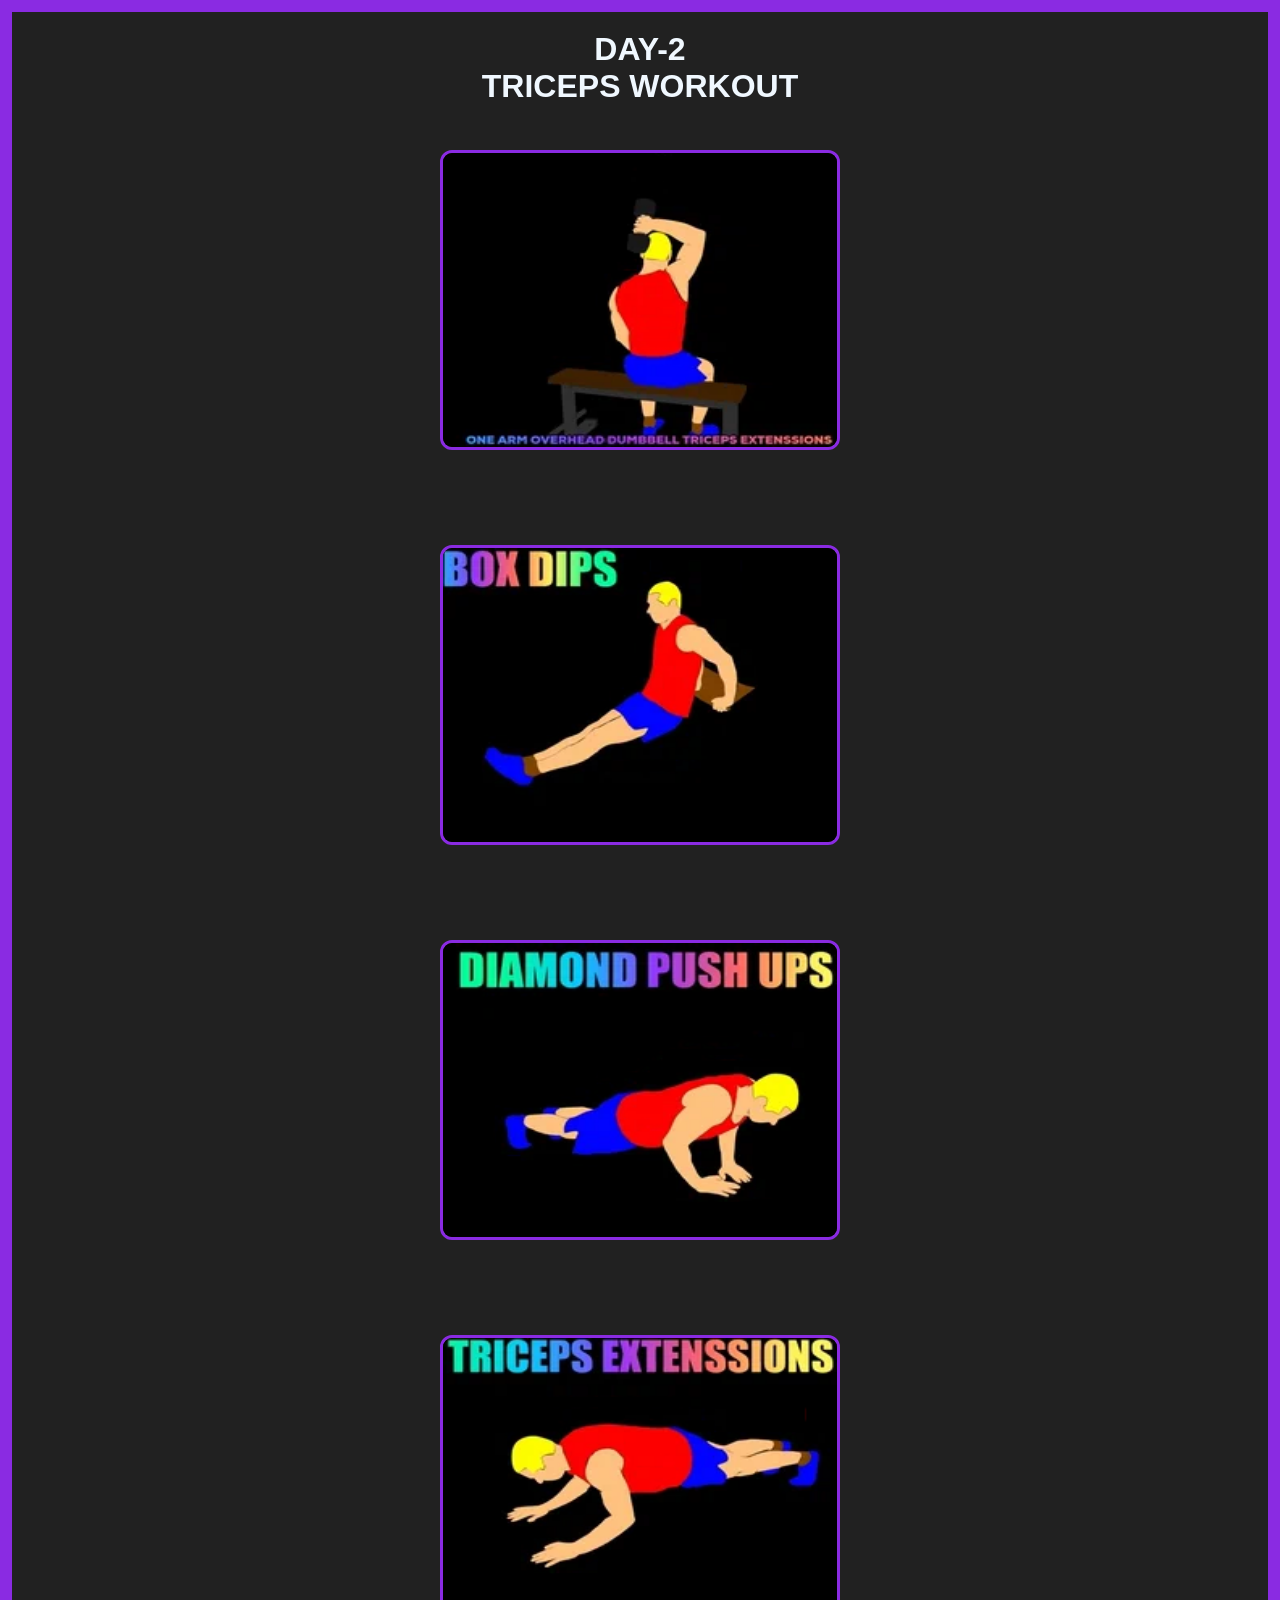
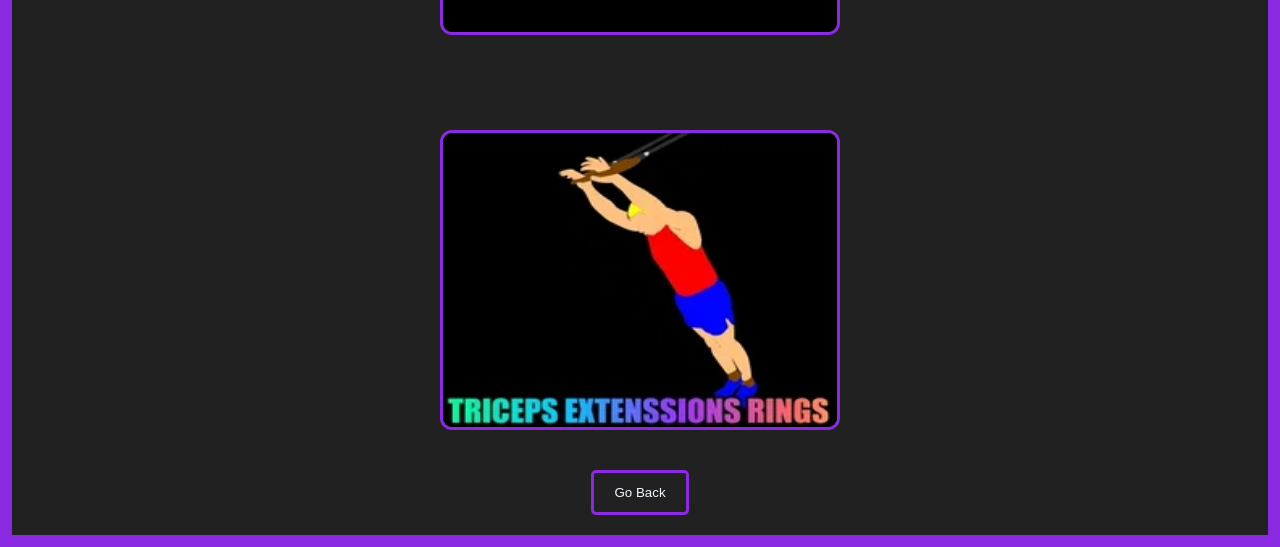
<file: day_five.html>
<!DOCTYPE html>
<html lang="en">
<head>
    <meta charset="UTF-8">
    <meta http-equiv="X-UA-Compatible" content="IE=edge">
    <meta name="viewport" content="width=device-width, initial-scale=1.0">
    <title>Document</title>
</head>
<body>
    <style>
        body{
            overflow: scroll;
            background-color : rgb(33, 33, 33);
        }
        *{
            margin: 0;
            padding: 0;
        }
        .two-container{
            text-align: center;
            color: aliceblue;
            border: 12px solid blueviolet;
            
        }
        
        .two-container h1{
            font-family: 'Gill Sans', 'Gill Sans MT', Calibri, 'Trebuchet MS', sans-serif;
           margin-top: 19px;
           margin-bottom: 20px;
        
        }
        #two-bt{
            border: 3px solid blueviolet;
            margin: 20px;
            color: aliceblue;
            padding: 12px 20px;
            background: transparent;
            border-radius: 5px;
            
        }
        #two-bt:hover{
        
            background-color: blueviolet;
            color: white;
            transition: 0.4s;

        }
        .tricep_image{
            height: 300px;
            width: 400px;
             box-sizing: border-box;
            border-radius: 12px;
            border: 3.4px solid blueviolet;
            margin-bottom: 20px;
            margin-top: 25px;
           }
           .tricep_image:hover{
      
            transform: translateY(-10px);
            transition: 0.6s;
            cursor: pointer;
           }

        .imgg_container{
            display: grid; 
           column-gap: 30px;
          row-gap: 50px;
            justify-content: center;
        
        }
        

        

        



    </style>
 <div class="two-container">
    <h1>DAY-2 <br> TRICEPS  WORKOUT </h1>
     

    <div class="imgg_container">
       <img class="tricep_image"src="./Wokout_Giphy/overraised.webp" alt="">
       <img class="tricep_image" src="./Wokout_Giphy/triceps_dips.webp"  alt="">
       <img class="tricep_image" src="./Wokout_Giphy/diamond.webp"  alt="">
       <img class="tricep_image" src="./Wokout_Giphy/tricep_extension.webp"  alt="">
       <img class="tricep_image" src="./Wokout_Giphy/extension_rings.webp"  alt="">

    </div>
     
    <!-- <h1 style="font-size:30px">Chest workout is divided into 3 parts <br>
        Upper-Chest <br>
        Middle-Chest <br>
        Lower-Chest
    </h1> -->

    
    <input TYPE="button" id="two-bt" VALUE="Go Back" onClick="history.go(-1);">
 </div>

</body>
</html>
</file>
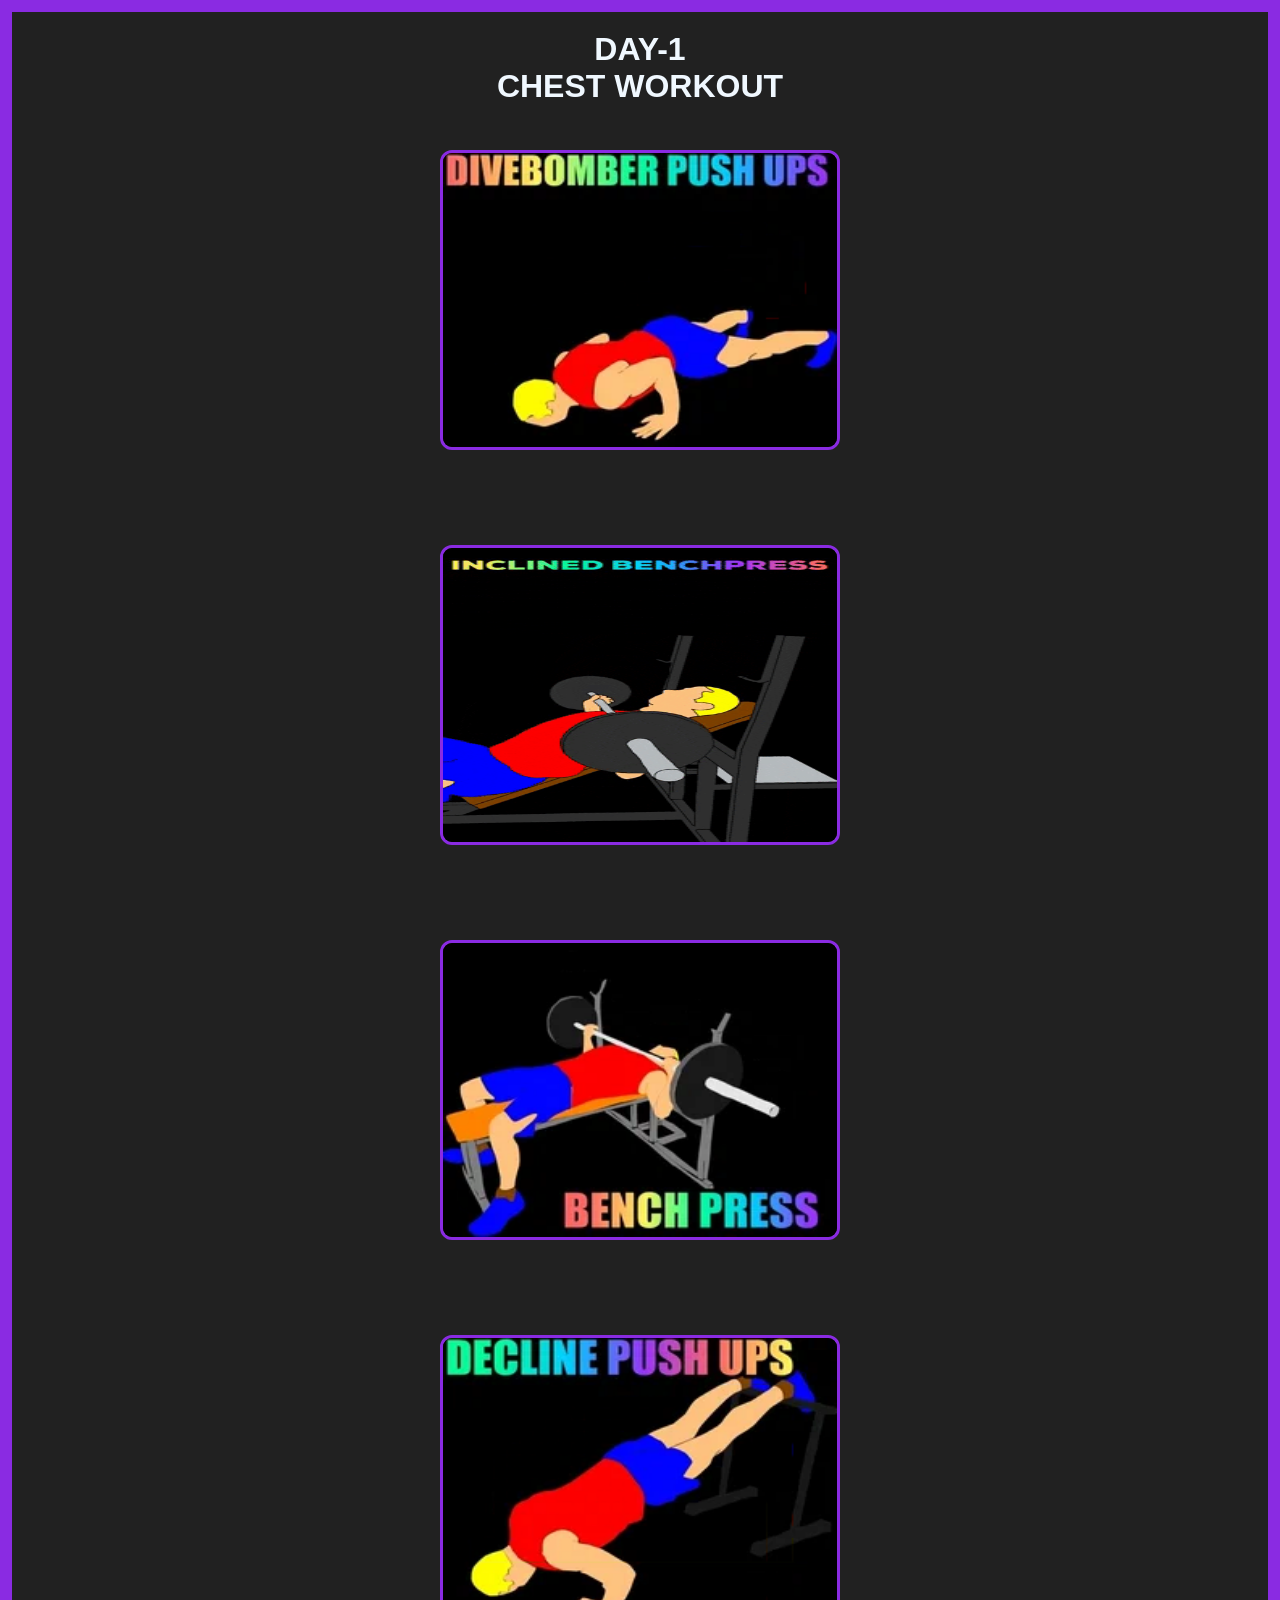
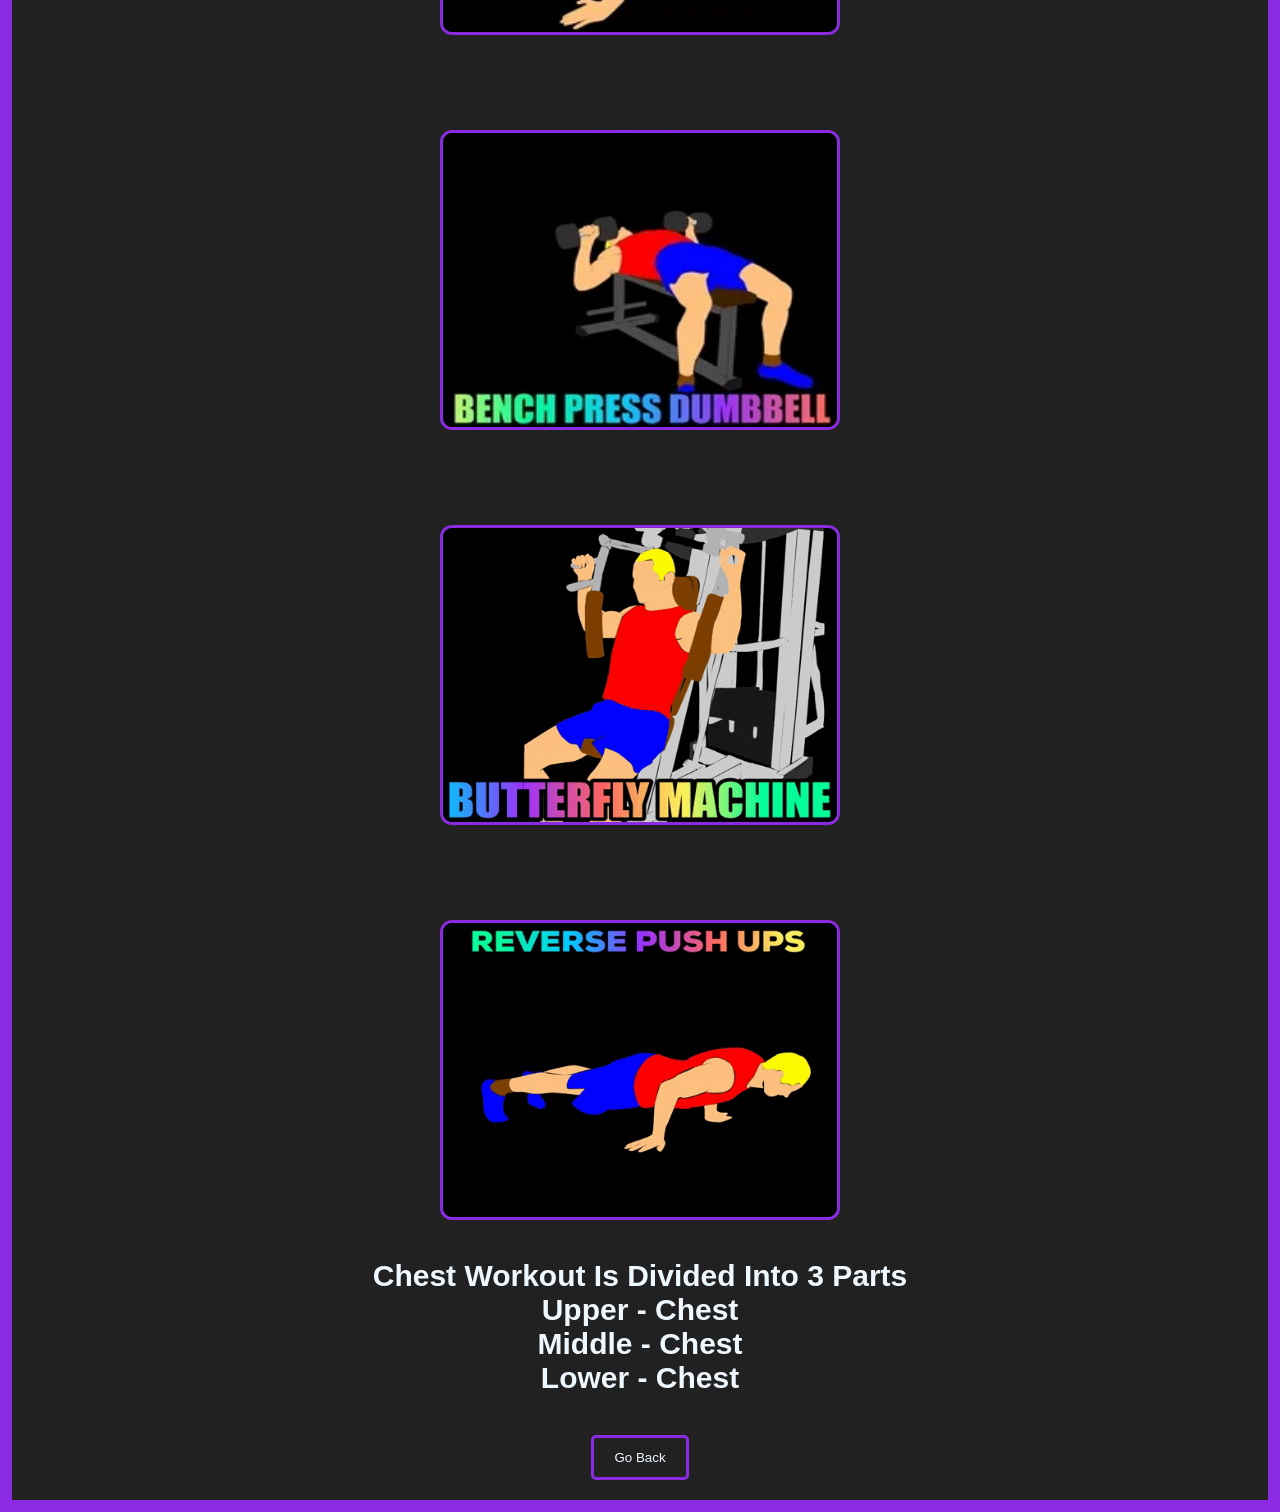
<file: day_one.html>
<!DOCTYPE html>
<html lang="en">
<head>
    <meta charset="UTF-8">
    <meta http-equiv="X-UA-Compatible" content="IE=edge">
    <meta name="viewport" content="width=device-width, initial-scale=1.0">
    <title>Document</title>
</head>
<body>
    <style>
        body{
            overflow: scroll;
            background-color : rgb(33, 33, 33);
        }
        *{
            margin: 0;
            padding: 0;
        }
        .one-container{
            text-align: center;
            color: aliceblue;
            border: 12px solid blueviolet;
            
        }

        .one-container h1{
            font-family: 'Gill Sans', 'Gill Sans MT', Calibri, 'Trebuchet MS', sans-serif;
           margin-top: 19px;
           margin-bottom: 20px;
        
        }
        #one-bt{
            border: 3px solid blueviolet;
            margin: 20px;
            color: aliceblue;
            padding: 12px 20px;
            background: transparent;
            border-radius: 5px;
            
        }
        #one-bt:hover{
            background-color: blueviolet;
            color: white;
            transition: 0.4s;

        }
        .chest_image{
            height: 300px;
            width: 400px;
             box-sizing: border-box;
            border-radius: 12px;
            border: 3.4px solid blueviolet;
            margin-bottom: 20px;
            margin-top: 25px;
           }
           .chest_image:hover{
      
            transform: translateY(-10px);
            transition: 0.6s;
            cursor: pointer;
           }

        .imgg_container{
           
            display: grid; 
          column-gap: 30px;
          row-gap: 50px;
            justify-content: center;
        
        }
        

    </style>
 <div class="one-container">
    <h1>DAY-1 <br> CHEST WORKOUT </h1>
     

    <div class="imgg_container">
        <img class="chest_image" src="./Wokout_Giphy/suryanamaskkar.webp" alt=""">   
       <img class="chest_image" src="./Wokout_Giphy/incline_chest.gif" alt="""> 
       <img class="chest_image" src="./Wokout_Giphy/middle_chest.webp" alt="">
       <img class="chest_image" src="./Wokout_Giphy/decline_pushups.webp" alt="">
       <img class="chest_image" src="./Wokout_Giphy/chest.webp" alt="">
       <img class="chest_image" src="./Wokout_Giphy/side_chest.gif" alt="">
       <img class="chest_image" src="./Wokout_Giphy/reverse_pushup.gif" alt="">

    </div>
     
    <h1 class="ani"style="font-size:30px">Chest Workout Is Divided Into 3 Parts <br>
        Upper - Chest <br>
        Middle - Chest <br>
        Lower - Chest
    </h1>


    
    <input TYPE="button" id="one-bt" VALUE="Go Back" onClick="history.go(-1);">
 </div>


</body>
</html>
</file>
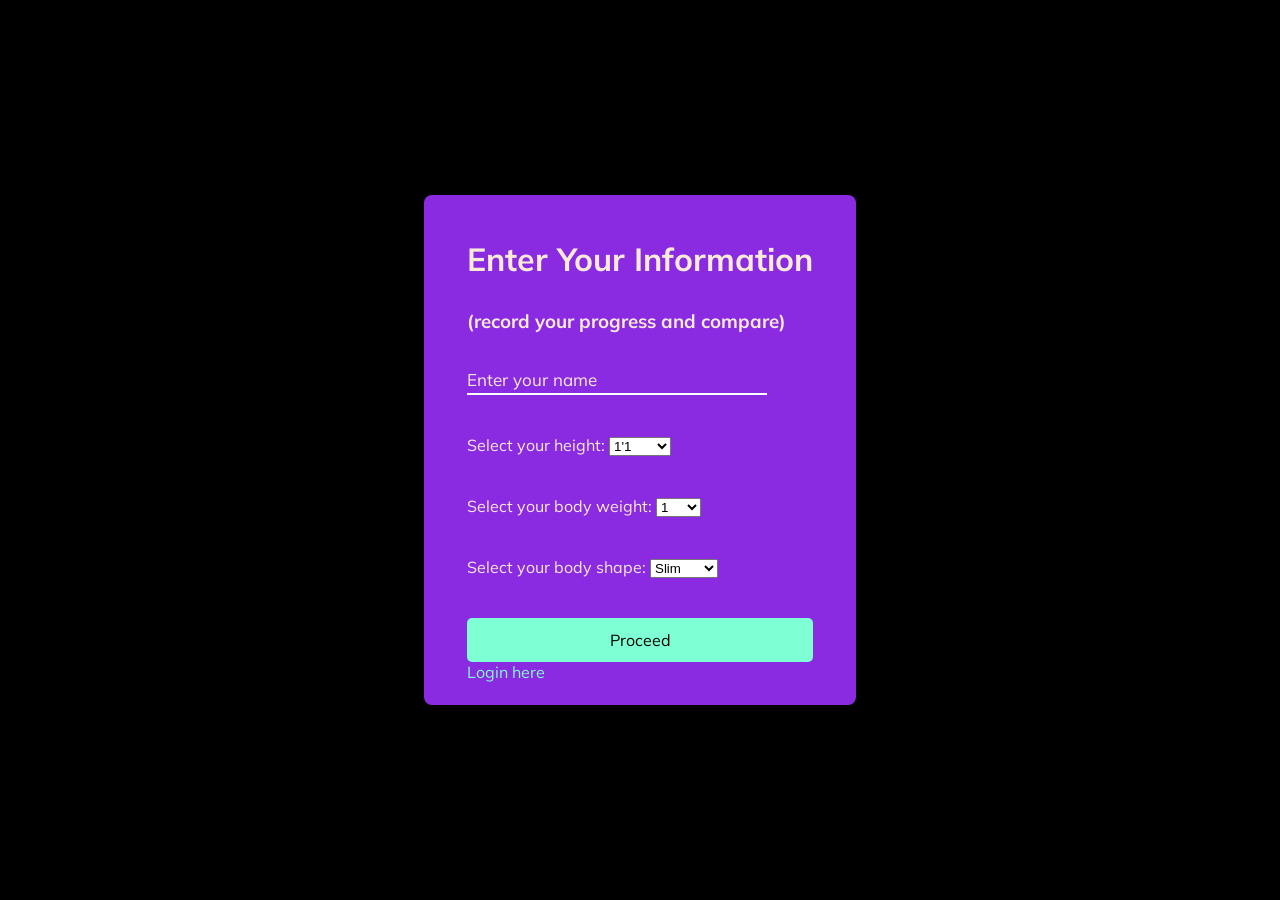
<file: dimentions.html>
<!DOCTYPE html>
<html lang="en">

<head>
    <meta charset="UTF-8">
    <meta http-equiv="X-UA-Compatible" content="IE=edge">
    <!-- <link rel="stylesheet" href="style.css"> -->
    <meta name="viewport" content="width=device-width, initial-scale=1.0">
    <title>Document</title>
</head>

<body>
    <style>
        @import url("https://fonts.googleapis.com/css2?family=Muli&display=swap");

        * {
            box-sizing: border-box;
        }

        body {
            font-family: "Muli", sans-serif;
            background-color: black;
            color: antiquewhite;
            display: flex;
            flex-direction: column;
            align-items: center;
            justify-items: center;
            height: 100vh;
            overflow: hidden;
            margin: 0;

        }

        .container {
            margin: auto;
            background-color: blueviolet;
            padding: 23px 43px;
            border-radius: 8px;
            -webkit-border-radius: 8px;
            -moz-border-radius: 8px;
            -ms-border-radius: 8px;
            -o-border-radius: 8px;
        }

        .container h1 {
            text-align: center;
            margin-bottom: 30px;

        }

        .container a {
            text-decoration: none;
            color: aquamarine;
        }

        .btn {
            cursor: pointer;
            display: inline-block;
            width: 100%;
            background-color: aquamarine;
            padding: 12px;
            font-family: inherit;
            font-size: 16px;
            border: 0;
            border-radius: 5px;
            -webkit-border-radius: 5px;
            -moz-border-radius: 5px;
            -ms-border-radius: 5px;
            -o-border-radius: 5px;
        }

        .btn:focus {
            outline: 0;
        }

        .btn:active {
            transform: scale(0.98);
            -webkit-transform: scale(0.98);
            -moz-transform: scale(0.98);
            -ms-transform: scale(0.98);
            -o-transform: scale(0.98);
        }

        .text {
            margin-top: 30px;

        }

        .form-control {
            position: relative;
            margin: 20px 0 40px;
            width: 300px;
        }

        .form-control input {
            background-color: transparent;
            border: 0;
            border-bottom: 2px #fff solid;
            display: block;
            width: 100%;
            padding: 10px 0;
            font-size: 17px;
            color: #fff;
        }

        .form-control input:focus,
        .form-control input:valid {
            outline: 0;
            border-bottom-color: aquamarine;
        }

        .form-control label {
            position: absolute;
            top: 16px;
            left: 0;
            pointer-events: none;

        }

        .form-control label span {
            display: inline-block;
            font-size: 17px;
            min-width: 5px;
            transition: 0.3s cubic-bezier(0.68, -0.55, 0.265, 1.55);
            -webkit-transition: 0.3s cubic-bezier(0.68, -0.55, 0.265, 1.55);
            -moz-transition: 0.3s cubic-bezier(0.68, -0.55, 0.265, 1.55);
            -ms-transition: 0.3s cubic-bezier(0.68, -0.55, 0.265, 1.55);
            -o-transition: 0.3s cubic-bezier(0.68, -0.55, 0.265, 1.55);
        }

        .form-control input:focus+label span,
        .form-control input:valid+label span {
            color: aquamarine;
            transform: translateY(-30px);
            -webkit-transform: translateY(-30px);
            -moz-transform: translateY(-30px);
            -ms-transform: translateY(-30px);
            -o-transform: translateY(-30px);
        }
    </style>
    <div class="container">
        <h1>   Enter Your Information</h1>
        <h3>(record your progress and compare)</h3>
        <form>
            <div class="form-control">
                <input type="text" required />
                <label>Enter your name</label>
            </div>
            <form action="/action_page.php">
                <label for="height">Select your height:</label>
                <select name="height" id="height">
                    <optgroup label="height in inches">
                        <option value="1">1'1</option>
                        <option value="1">1'2</option>
                        <option value="1">1'3</option>
                        <option value="1">1'4</option>
                        <option value="1">1'5</option>
                        <option value="1">1'6</option>
                        <option value="1">1'7</option>
                        <option value="1">1'8</option>
                        <option value="1">1'9</option>
                        <option value="1">1'10</option>
                        <option value="1">1'11</optgroup>
                        <option value="1">1'12</option>
                        <option value="2">2'0</option>
                        <option value="2">2'1</option>
                        <option value="2">2'2</option>
                        <option value="2">2'3</option>
                        <option value="2">2'4</option>
                        <option value="2">2'5</option>
                        <option value="2">2'6</option>
                        <option value="2">2'7</option>
                        <option value="2">2'8</option>
                        <option value="2">2'9</option>
                        <option value="2">2'10</option>
                        <option value="2">2'11</option>
                        <option value="2">2'12</option>
                        <option value="3">3'1</option>
                        <option value="3">3'2</option>
                        <option value="3">3'3</option>
                        <option value="3">3'4</option>
                        <option value="3">3'5</option>
                        <option value="3">3'6</option>
                        <option value="3">3'7</option>
                        <option value="3">3'8</option>
                        <option value="3">3'9</option>
                        <option value="3">3'10</option>
                        <option value="3">3'11</option>
                        <option value="3">3'12</option>
                        <option value="4">4'0</option>
                        <option value="4">4'1</option>
                        <option value="4">4'2</option>
                        <option value="4">4'3</option>
                        <option value="4">4'4</option>
                        <option value="4">4'5</option>
                        <option value="4">4'6</option>
                        <option value="4">4'7</option>
                        <option value="4">4'8</option>
                        <option value="4">4'9</option>
                        <option value="4">4'10</option>
                        <option value="4">4'11</option>
                        <option value="4">4'12</option>
                        <option value="5">5'0</option>
                        <option value="5">5'1</option>
                        <option value="5">5'2</option>
                        <option value="5">5'3</option>
                        <option value="5">5'4</option>
                        <option value="5">5'5</option>
                        <option value="5">5'6</option>
                        <option value="5">5'7</option>
                        <option value="5">5'8</option>
                        <option value="5">5'9</option>
                        <option value="5">5'10</option>
                        <option value="5">5'11</option>
                        <option value="5">5'12</option>
                        <option value="6">6'0</option>
                        <option value="6">6'1</option>
                        <option value="6">6'2</option>
                        <option value="6">6'3</option>
                        <option value="6">6'4</option>
                        <option value="6">6'5</option>
                        <option value="6">6'6</option>
                        <option value="6">6'7</option>
                        <option value="6">6'8</option>
                        <option value="6">6'9</option>
                        <option value="6">6'10</option>
                        <option value="6">6'11</option>
                        <option value="6">6'12</option>
                        <option value="7">7'0</option>
                        <option value="7">7'1</option>
                        <option value="7">7'2</option>
                        <option value="7">7'3</option>
                        <option value="7">7'4</option>
                        <option value="7">7'5</option>
                        <option value="7">7'6</option>
                        <option value="7">7'7</option>
                        <option value="7">7'8</option>
                        <option value="7">7'9</option>
                        <option value="7">7'10</option>
                        <option value="7">7'11</option>
                        <option value="7">7'12</option>
                        <option value="8">8'0</option>

                    </optgroup>
                </select>
            </form>
            <br>
            <br>
            <form action="/action_page.php">
                <label for="weight">Select your body weight:</label>
                <select name="weight" id="weight">
                    <option value="0">1</option>
                    <option value="0">2</option>
                    <option value="0">3</option>
                    <option value="0">4</option>
                    <option value="0">5</option>
                    <option value="0">6</option>
                    <option value="0">7</option>
                    <option value="0">8</option>
                    <option value="0">9</option>
                    <option value="1">10</option>
                    <option value="1">11</option>
                    <option value="1">12</option>
                    <option value="1">13</option>
                    <option value="1">14</option>
                    <option value="1">15</option>
                    <option value="1">16</option>
                    <option value="1">17</option>
                    <option value="1">18</option>
                    <option value="1">19</option>
                    <option value="2">20</option>
                    <option value="2">21</option>
                    <option value="2">22</option>
                    <option value="2">23</option>
                    <option value="2">24</option>
                    <option value="2">25</option>
                    <option value="2">26</option>
                    <option value="2">27</option>
                    <option value="2">28</option>
                    <option value="2">29</option>
                    <option value="3">30</option>
                    <option value="3">31</option>
                    <option value="3">32</option>
                    <option value="3">33</option>
                    <option value="3">34</option>
                    <option value="3">35</option>
                    <option value="3">36</option>
                    <option value="3">37</option>
                    <option value="3">38</option>
                    <option value="3">39</option>
                    <option value="4">40</option 
                    <option value="4">41</option>
                    <option value="4">42</option>
                    <option value="4">43</option>
                    <option value="4">44</option>
                    <option value="4">45</option>
                    <option value="4">46</option>
                    <option value="4">47</option>
                    <option value="4">48</option>
                    <option value="4">49</option>
                    <option value="5">50</option>
                    <option value="5">51</option>
                    <option value="5">52</option>
                    <option value="5">53</option>
                    <option value="5">54</option>
                    <option value="5">55</option>
                    <option value="5">56</option>
                    <option value="5">57</option>
                    <option value="5">58</option>
                    <option value="5">59</option>
                    <option value="6">60</option>
                    <option value="6">61</option>
                    <option value="6">62</option>
                    <option value="6">63</option>
                    <option value="6">64</option>
                    <option value="6">65</option>
                    <option value="6">66</option>
                    <option value="6">67</option>
                    <option value="6">68</option>
                    <option value="6">69</option>
                    <option value="7">70</option>
                    <option value="7">71</option>
                    <option value="7">72</option>
                    <option value="7">73</option>
                    <option value="7">74</option>
                    <option value="7">75</option>
                    <option value="7">76</option>
                    <option value="7">77</option>
                    <option value="7">78</option>
                    <option value="7">79</option>
                    <option value="8">80</option>
                    <option value="8">81</option>
                    <option value="8">82</option>
                    <option value="8">83</option>
                    <option value="8">84</option>
                    <option value="8">85</option>
                    <option value="8">86</option>
                    <option value="8">87</option>
                    <option value="8">88</option>
                    <option value="8">89</option>
                    <option value="9">90</option>
                    <option value="9">91</option>
                    <option value="9">92</option>
                    <option value="9">93</option>
                    <option value="9">94</option>
                    <option value="9">95</option>
                    <option value="9">96</option>
                    <option value="9">97</option>
                    <option value="9">98</option>
                    <option value="9">99</option>
                    <option value="10">100</option>
                    <option value="10">101</option>
                    <option value="10">102</option>
                    <option value="10">103</option>
                    <option value="10">104</option>
                    <option value="10">105</option>
                    <option value="10">106</option>
                    <option value="10">107</option>
                    <option value="10">108</option>
                    <option value="10">109</option>
                    <option value="11">110</option>
                    <option value="11">111</option>
                    <option value="11">112</option>
                    <option value="11">113</option>
                    <option value="11">114</option>
                    <option value="11">115</option>
                    <option value="11">116</option>
                    <option value="11">117</option>
                    <option value="11">118</option>
                    <option value="11">119</option>
                    <option value="12">120</option>
                    <option value="12">121</option>
                    <option value="12">122</option>
                    <option value="12">123</option>
                    <option value="12">124</option>
                    <option value="12">125</option>
                    <option value="12">126</option>
                    <option value="12">127</option>
                    <option value="12">128</option>
                    <option value="12">129</option>
                    <option value="13">130</option>
                    <option value="13">131</option>
                    <option value="13">132</option>
                    <option value="13">133</option>
                    <option value="13">134</option>
                    <option value="13">135</option>
                    <option value="13">136</option>
                    <option value="13">137</option>
                    <option value="13">138</option>
                    <option value="13">139</option>
                    <option value="14">140</option>
                    <option value="14">141</option>
                    <option value="14">142</option>
                    <option value="14">142</option>
                    <option value="14">144</option>
                    <option value="14">145</option>
                    <option value="14">146</option>
                    <option value="14">147</option>
                    <option value="14">148</option>
                    <option value="14">149</option>
                    <option value="15">150</option>


                </select>
            </form>
            <br>
            <br>
            <form action="/action_page.php">
                <label for="shape">Select your body shape:</label>
                <select name="shape" id="shape">
                    <option value="slim">Slim</option>
                    <option value="fit">Fit</option>
                    <option value="healthy">Healthy</option>

                </select>
            </form>
            <br>
            <br>
            <button class="btn ca">Proceed</button>
            <a href="./login_page.html">Login here</a>

        </form>
    </div>
    <script>
        const labels = document.querySelectorAll(".form-control label");
        labels.forEach((label) => {
            label.innerHTML = label.innerText.split("").map(
                (letter, idx) =>
                    `<span style="transition-delay:$(idx * 50)ms">${letter}</span>`
            ).join("");
        });
        a = document.getElementsByClassName('ca').addEventlistener('click', () => {
            window.alert("Your dimentions are updated successfully")
        })
    </script>
</body>

</html>
</file>
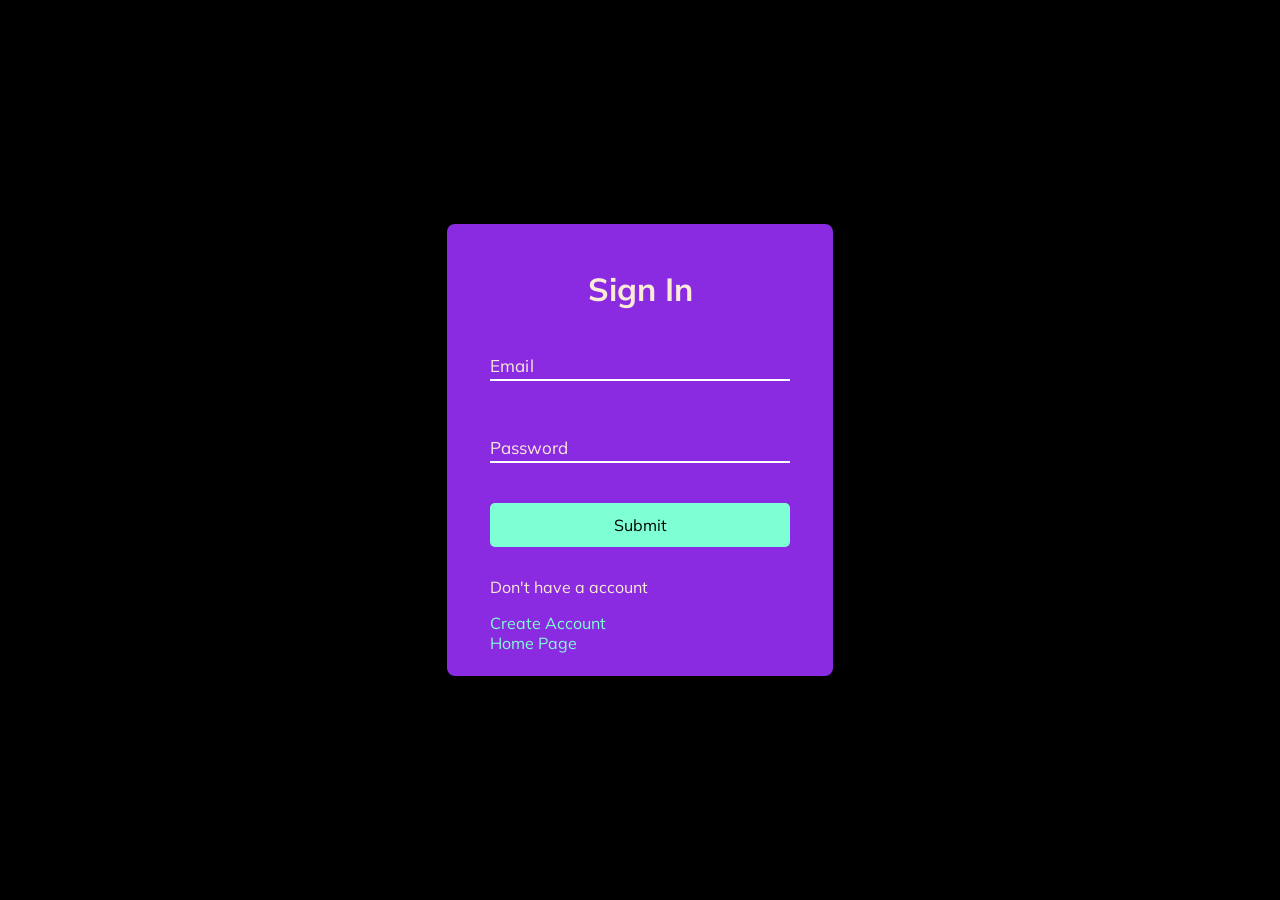
<file: login_page.html>
<!DOCTYPE html>
<html lang="en">
<head>
    <meta charset="UTF-8">
    <meta http-equiv="X-UA-Compatible" content="IE=edge">
    <!-- <link rel="stylesheet" href="style.css"> -->
    <meta name="viewport" content="width=device-width, initial-scale=1.0">
    <title>Document</title>
</head>
<body>
    <style>
        @import url("https://fonts.googleapis.com/css2?family=Muli&display=swap");
*{
    box-sizing: border-box;
}

body{
    font-family: "Muli",sans-serif;
    background-color: black;
    color: antiquewhite;
    display: flex;
    flex-direction: column;
    align-items: center;
    justify-items: center;
    height: 100vh;
    overflow: hidden;
    margin: 0;

}
.container{
    margin: auto;
  
    background-color: blueviolet;
    padding: 23px 43px;
    border-radius: 8px;
    -webkit-border-radius: 8px;
    -moz-border-radius: 8px;
    -ms-border-radius: 8px;
    -o-border-radius: 8px;
}
.container h1{
    text-align: center;
    margin-bottom: 30px;
    
}
.container a{
    text-decoration: none;
    color: aquamarine;
}
.btn{
    cursor: pointer;
    display: inline-block;
    width: 100%;
    background-color: aquamarine;
    padding: 12px;
    font-family: inherit;
    font-size: 16px;
    border: 0;
    border-radius: 5px;
    -webkit-border-radius: 5px;
    -moz-border-radius: 5px;
    -ms-border-radius: 5px;
    -o-border-radius: 5px;
}
.btn:focus{
    outline: 0;
}
.btn:active{
    transform: scale(0.98);
    -webkit-transform: scale(0.98);
    -moz-transform: scale(0.98);
    -ms-transform: scale(0.98);
    -o-transform: scale(0.98);
}
.text{
    margin-top: 30px;

}
.form-control{
    position: relative;
    margin: 20px 0 40px;
    width: 300px;
}
.form-control input{
    background-color: transparent;
    border: 0;
    border-bottom: 2px #fff solid;
    display: block;
    width: 100%;
    padding: 10px 0;
    font-size: 17px;
    color: #fff;
}
.form-control input:focus,
.form-control input:valid{
    outline: 0;
    border-bottom-color:aquamarine ;
}
.form-control label{
    position: absolute;
    top: 16px;
    left: 0;
    pointer-events: none;

}
.form-control label span{
    display: inline-block;
    font-size: 17px;
    min-width: 5px;
    transition: 0.3s cubic-bezier(0.68,-0.55,0.265,1.55);
    -webkit-transition: 0.3s cubic-bezier(0.68,-0.55,0.265,1.55);
    -moz-transition: 0.3s cubic-bezier(0.68,-0.55,0.265,1.55);
    -ms-transition: 0.3s cubic-bezier(0.68,-0.55,0.265,1.55);
    -o-transition: 0.3s cubic-bezier(0.68,-0.55,0.265,1.55);
}
.form-control input:focus + label span,
.form-control input:valid + label span{
    color: aquamarine;
    transform: translateY(-30px);
    -webkit-transform: translateY(-30px);
    -moz-transform: translateY(-30px);
    -ms-transform: translateY(-30px);
    -o-transform: translateY(-30px);
}
    </style>
    <div class="container">
        <h1>Sign In</h1>
        <form>
         <div class="form-control">
            <input type="text" required />
            <label>Email</label>
         </div>
         <div class="form-control">
            <input type="password" required />
            <label>Password</label>
         </div>
         <button class="btn">Submit</button>
         <p class="text">Don't have a account</p>
         <a href="./register_page.html">Create Account</a><br>
         <a href="./index.html">Home Page</a>
         


        </form>
    </div>
    <script>
        const labels = document.querySelectorAll(".form-control label");
     labels.forEach((label)=>{
        label.innerHTML = label.innerText.split("").map(
            (letter , idx) =>
            `<span style="transition-delay:$(idx * 50)ms">${letter}</span>`
        ).join("");
     });

    </script>
</body>
</html>
</file>
